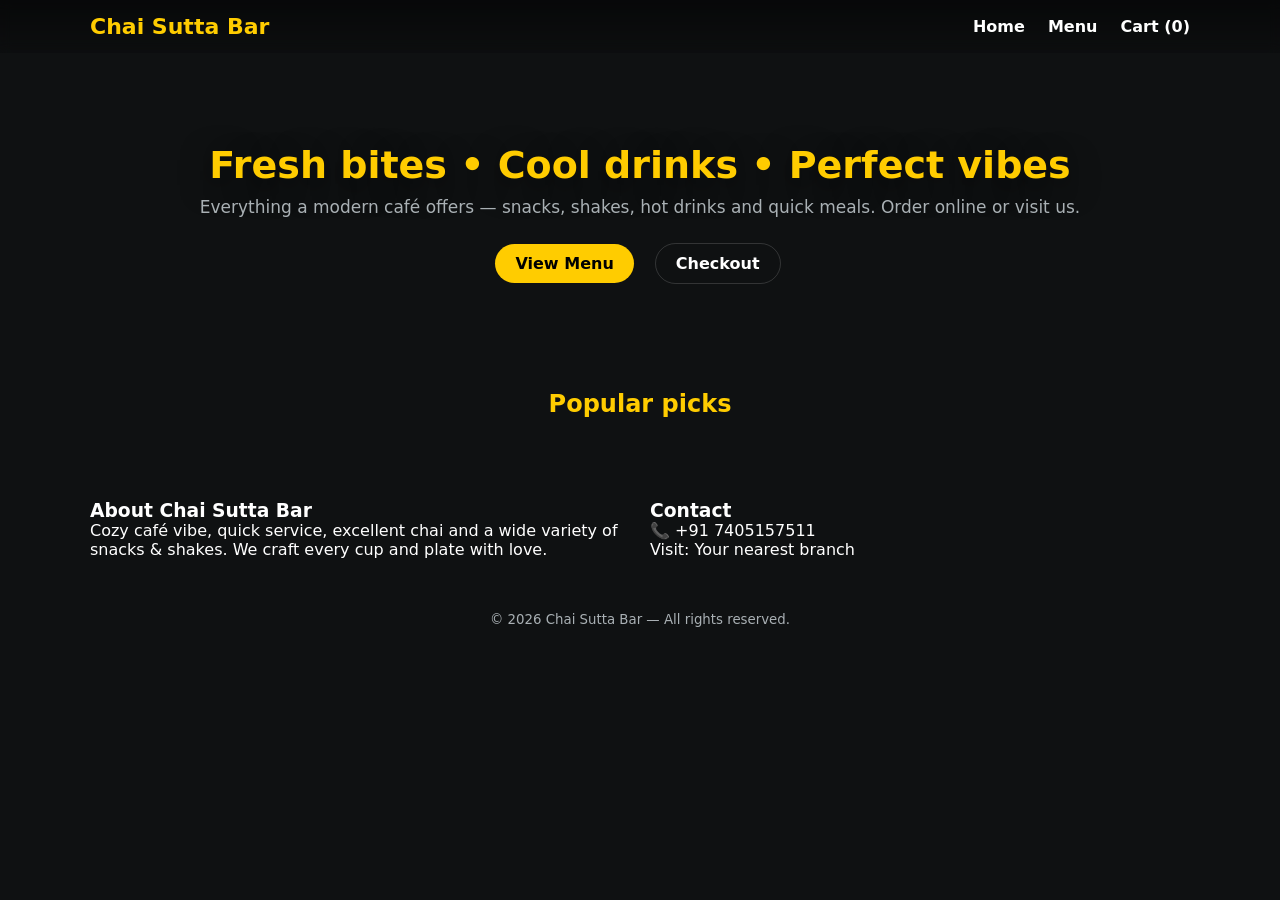
<file: index.html>
<!DOCTYPE html>
<html lang="en">
<head>
  <meta charset="utf-8" />
  <meta name="viewport" content="width=device-width,initial-scale=1" />
  <title>Chai Sutta Bar — Home</title>
  <link rel="stylesheet" href="./style.css" />
  <script src="script.js"></script>

</head>
<body>
  <header class="site-header">
    <div class="container header-row">
      <a class="brand" href="./index.html">Chai Sutta Bar</a>
      <nav class="nav">
        <a href="./index.html">Home</a>
        <a href="./menu.html">Menu</a>
        <a href="./checkout.html" class="cart-link">Cart (<span id="cart-count">0</span>)</a>
      </nav>
      <button class="mobile-toggle" aria-label="toggle menu">☰</button>
      <!-- <button onclick="addToCart(`${item.id}`)" class="add-btn">Add to Cart</button> -->

    </div>
  </header>

  <main>
    <section class="hero">
      <div class="container hero-inner">
        <h1>Fresh bites • Cool drinks • Perfect vibes</h1>
        <p class="lead">Everything a modern café offers — snacks, shakes, hot drinks and quick meals. Order online or visit us.</p>
        <div class="hero-ctas">
          <a class="btn" href="./menu.html">View Menu</a>
          <a class="btn btn-ghost" href="./checkout.html">Checkout</a>
        </div>
      </div>
    </section>

    <section class="container section">
      <h2 class="section-title">Popular picks</h2>
      <div id="featured-grid" class="card-grid"></div>
    </section>

    <section class="container section small">
      <div class="two-col">
        <div>
          <h3>About Chai Sutta Bar</h3>
          <p>Cozy café vibe, quick service, excellent chai and a wide variety of snacks & shakes. We craft every cup and plate with love.</p>
        </div>
        <div>
          <h3>Contact</h3>
          <p>📞 +91 7405157511</p>
          <p>Visit: Your nearest branch</p>
        </div>
      </div>
    </section>
  </main>

  <footer class="site-footer">
    <div class="container">
      <small>© <span id="year"></span> Chai Sutta Bar — All rights reserved.</small>
    </div>
  </footer>

  <script src="script.js"></script>
  <script>
    // small init for index page
    document.getElementById('year').textContent = new Date().getFullYear();
  </script>
</body>
</html>
</file>
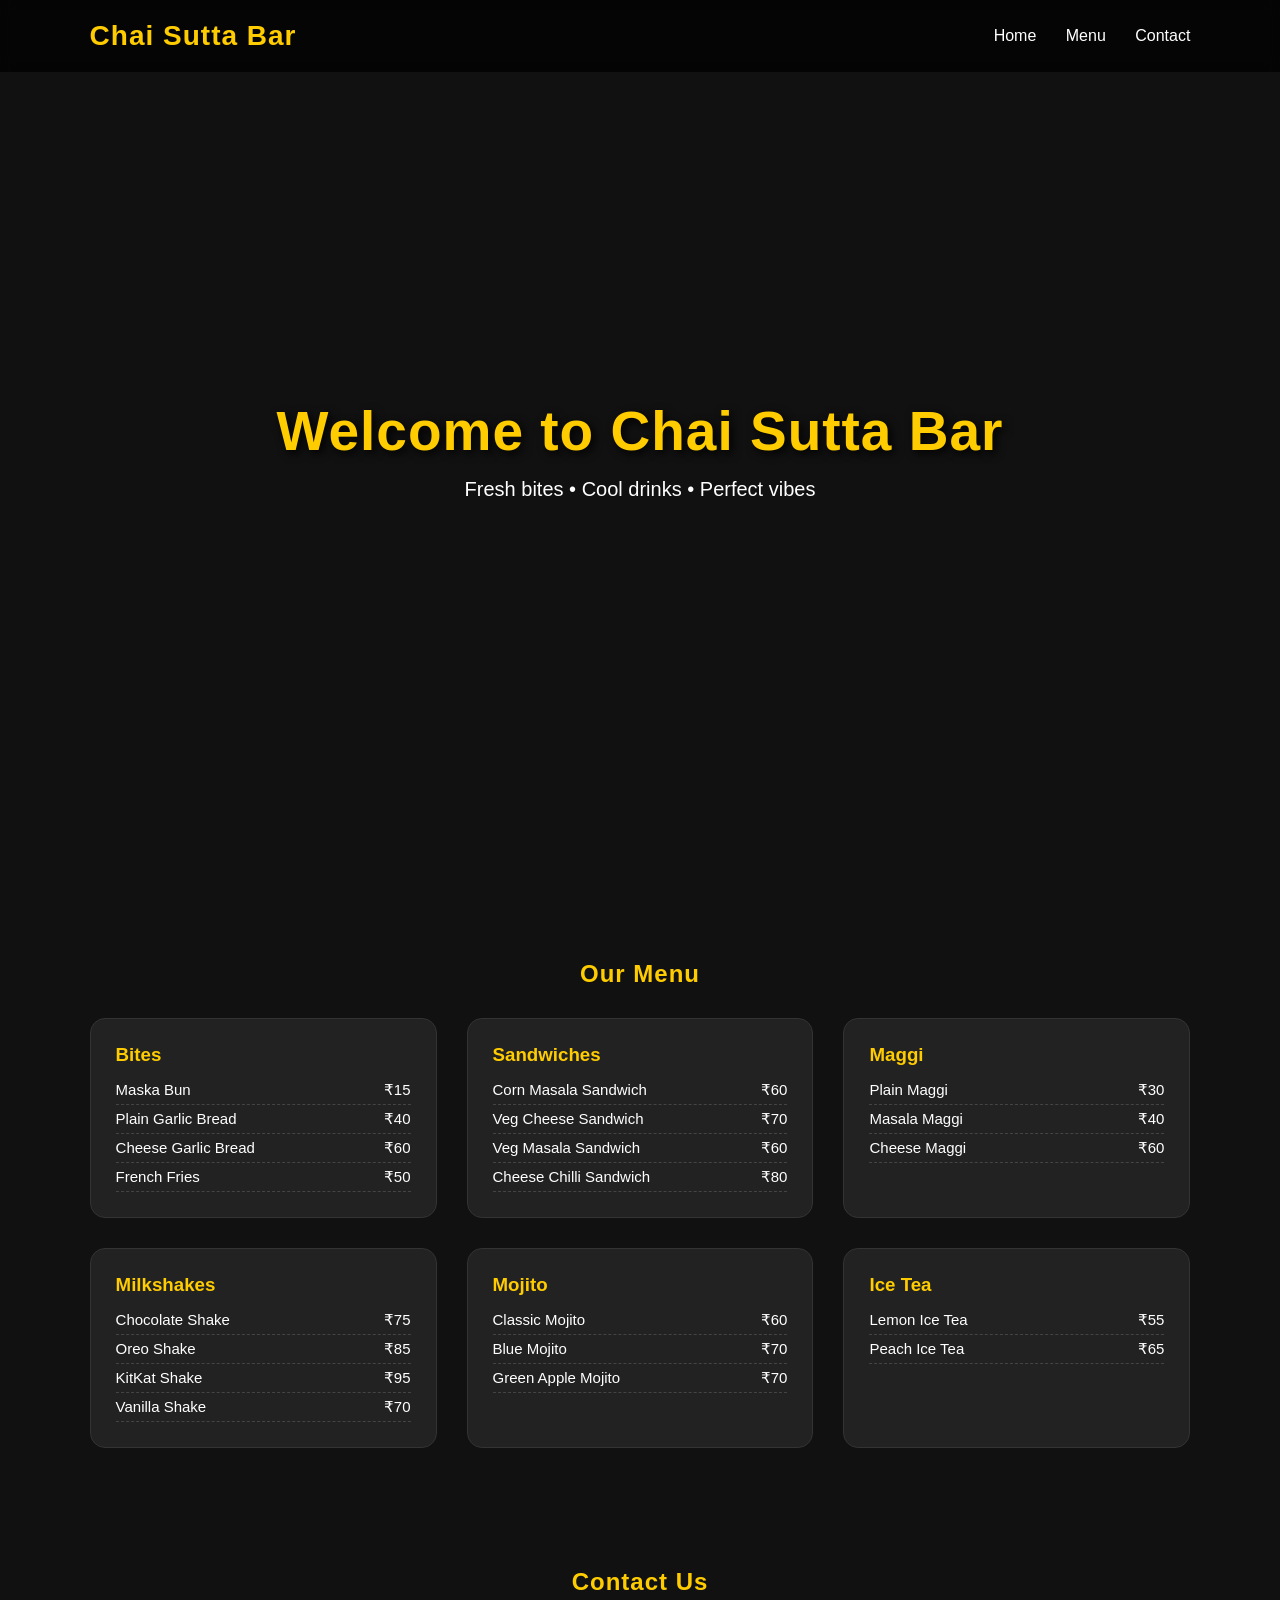
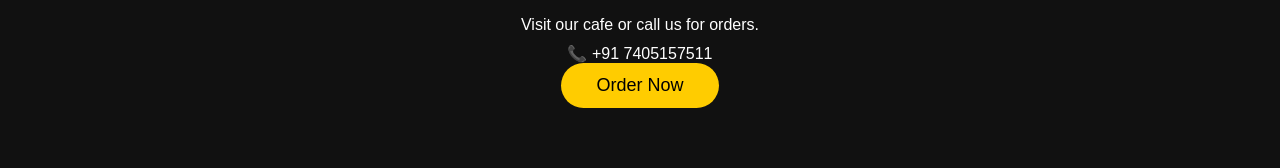
<file: cafee.html>
<!DOCTYPE html>
<html lang="en">
<head>
<meta charset="UTF-8" />
<meta name="viewport" content="width=device-width, initial-scale=1.0" />
<title>Chai Sutta Bar</title>
<style>
/* ===== GLOBAL ===== */
* { margin: 0; padding: 0; box-sizing: border-box; }
body { font-family: Poppins, sans-serif; background: #111; color: #fff; }
section { padding: 60px 7%; }
h1, h2 { letter-spacing: 1px; }

/* HEADER */
header { position: fixed; top: 0; left: 0; width: 100%; padding: 20px 7%; background: rgba(0,0,0,0.7); display: flex; justify-content: space-between; align-items: center; z-index: 1000; backdrop-filter: blur(6px); }
header h1 { color: #ffcc00; font-size: 28px; font-weight: 700; }
header nav a { margin-left: 25px; color: #fff; text-decoration: none; font-size: 16px; transition: .3s; }
header nav a:hover { color: #ffcc00; }

/* HERO */
.hero { height: 100vh; background: url('https://t3.ftcdn.net/jpg/02/23/21/88/360_F_223218801_ubyiD0QDsLtZha42O6hl62BdtsTS1LGl.jpg') center/cover no-repeat; display: flex; justify-content: center; align-items: center; text-align: center; animation: fadeIn 1.2s ease; }
.hero h2 { font-size: 55px; color: #ffcc00; text-shadow: 3px 3px 10px #000; }
.hero p { font-size: 20px; margin-top: 15px; }

/* MENU */
.menu-container { display: grid; grid-template-columns: repeat(auto-fit, minmax(280px, 1fr)); gap: 30px; }
.menu-box { background: #222; padding: 25px; border-radius: 15px; border: 1px solid #333; transition: .3s; }
.menu-box:hover { transform: translateY(-7px); border-color: #ffcc00; }
.menu-box h3 { color: #ffcc00; margin-bottom: 10px; }
.menu-item { display: flex; justify-content: space-between; padding: 5px 0; font-size: 15px; border-bottom: 1px dashed #444; }

/* CONTACT */
.contact { text-align: center; }
.contact button { padding: 12px 35px; background: #ffcc00; border: none; border-radius: 30px; font-size: 18px; cursor: pointer; transition: .3s; }
.contact button:hover { background: #ffdd33; }

/* ANIMATION */
@keyframes fadeIn { from { opacity: 0; } to { opacity: 1; } }

/* RESPONSIVE */
@media(max-width: 768px){ .hero h2 { font-size: 40px; } }
</style>
</head>
<body>

<header>
  <h1>Chai Sutta Bar</h1>
  <nav>
    <a href="#home">Home</a>
    <a href="#menu">Menu</a>
    <a href="#contact">Contact</a>
  </nav>
</header>

<section class="hero" id="home">
  <div>
    <h2>Welcome to Chai Sutta Bar</h2>
    <p>Fresh bites • Cool drinks • Perfect vibes</p>
  </div>
</section>

<section id="menu">
  <h2 style="text-align:center; color:#ffcc00; margin-bottom: 30px;">Our Menu</h2>

  <div class="menu-container">

    <div class="menu-box">
      <h3>Bites</h3>
      <div class="menu-item"><span>Maska Bun</span><span>₹15</span></div>
      <div class="menu-item"><span>Plain Garlic Bread</span><span>₹40</span></div>
      <div class="menu-item"><span>Cheese Garlic Bread</span><span>₹60</span></div>
      <div class="menu-item"><span>French Fries</span><span>₹50</span></div>
    </div>

    <div class="menu-box">
      <h3>Sandwiches</h3>
      <div class="menu-item"><span>Corn Masala Sandwich</span><span>₹60</span></div>
      <div class="menu-item"><span>Veg Cheese Sandwich</span><span>₹70</span></div>
      <div class="menu-item"><span>Veg Masala Sandwich</span><span>₹60</span></div>
      <div class="menu-item"><span>Cheese Chilli Sandwich</span><span>₹80</span></div>
    </div>

    <div class="menu-box">
      <h3>Maggi</h3>
      <div class="menu-item"><span>Plain Maggi</span><span>₹30</span></div>
      <div class="menu-item"><span>Masala Maggi</span><span>₹40</span></div>
      <div class="menu-item"><span>Cheese Maggi</span><span>₹60</span></div>
    </div>

    <div class="menu-box">
      <h3>Milkshakes</h3>
      <div class="menu-item"><span>Chocolate Shake</span><span>₹75</span></div>
      <div class="menu-item"><span>Oreo Shake</span><span>₹85</span></div>
      <div class="menu-item"><span>KitKat Shake</span><span>₹95</span></div>
      <div class="menu-item"><span>Vanilla Shake</span><span>₹70</span></div>
    </div>

    <div class="menu-box">
      <h3>Mojito</h3>
      <div class="menu-item"><span>Classic Mojito</span><span>₹60</span></div>
      <div class="menu-item"><span>Blue Mojito</span><span>₹70</span></div>
      <div class="menu-item"><span>Green Apple Mojito</span><span>₹70</span></div>
    </div>

    <div class="menu-box">
      <h3>Ice Tea</h3>
      <div class="menu-item"><span>Lemon Ice Tea</span><span>₹55</span></div>
      <div class="menu-item"><span>Peach Ice Tea</span><span>₹65</span></div>
    </div>

  </div>
</section>

<section class="contact" id="contact">
  <h2 style="color:#ffcc00; margin-bottom:20px;">Contact Us</h2>
  <p>Visit our cafe or call us for orders.</p>
  <p style="margin-top:10px;">📞 +91 7405157511</p>
  <button>Order Now</button>
</section>

<script>
window.addEventListener('scroll', () => {
  document.querySelectorAll('.menu-box').forEach(box => {
    const rect = box.getBoundingClientRect();
    if(rect.top < window.innerHeight - 50){ box.style.opacity = 1; box.style.transform = 'translateY(0)'; }
  });
});
</script>

</body>
</html>
</file>
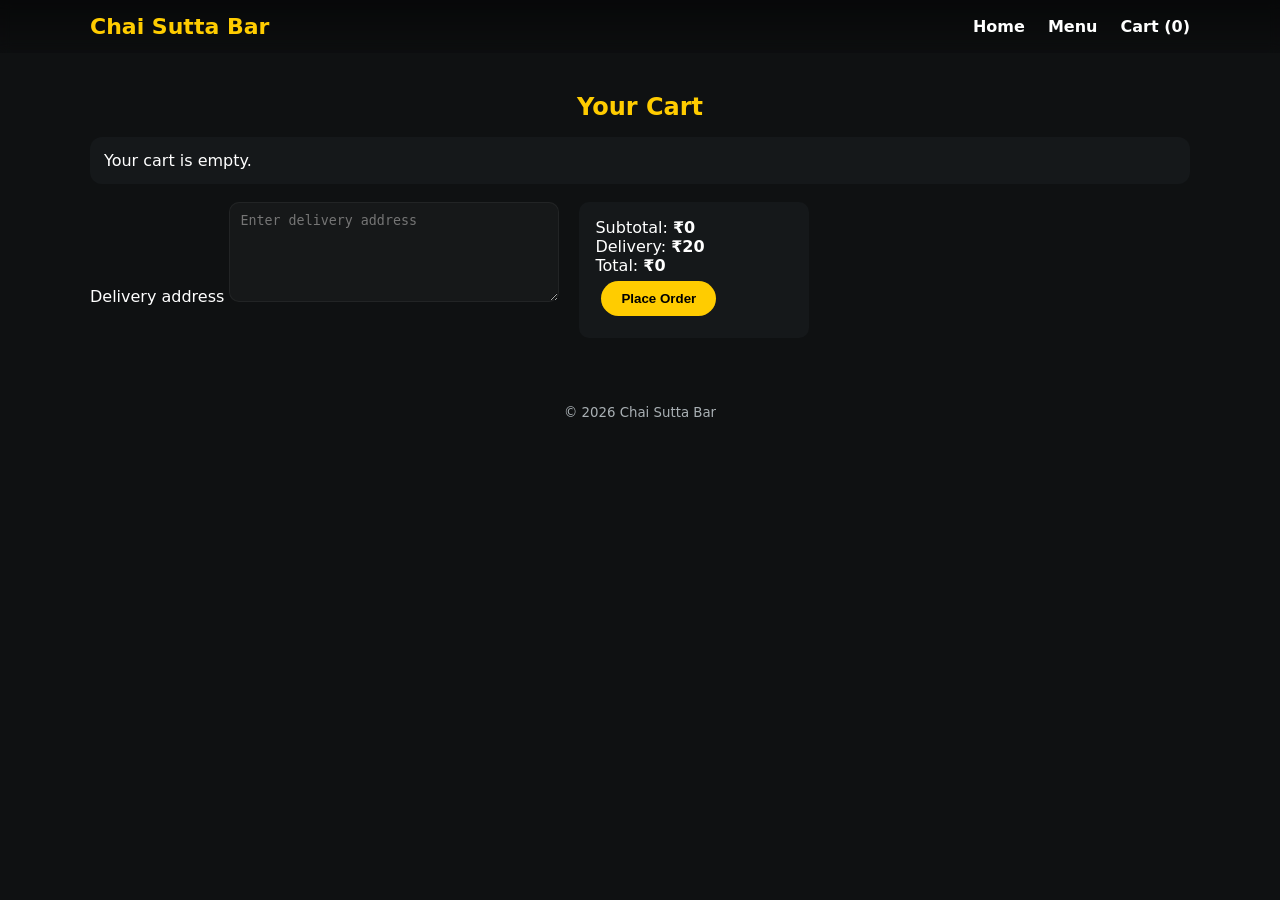
<file: checkout.html>
<!DOCTYPE html>
<html lang="en">
<head>
  <meta charset="utf-8" />
  <meta name="viewport" content="width=device-width,initial-scale=1" />
  <title>Chai Sutta Bar — Checkout</title>
  <link rel="stylesheet" href="./style.css" />
</head>
<body>
  <header class="site-header">
    <div class="container header-row">
      <a class="brand" href="index.html">Chai Sutta Bar</a>
      <nav class="nav">
        <a href="index.html">Home</a>
        <a href="menu.html">Menu</a>
        <a href="checkout.html" class="cart-link">Cart (<span id="cart-count">0</span>)</a>
      </nav>
      <button class="mobile-toggle" aria-label="toggle menu">☰</button>
    </div>
  </header>

  <main>
    <section class="container section checkout-section">
      <h2 class="section-title">Your Cart</h2>
      <div id="cart-container" class="cart-container">
        <!-- cart items will be rendered here -->
      </div>

      <div class="checkout-summary">
        <div class="address-block">
          <label for="address">Delivery address</label>
          <textarea id="address" placeholder="Enter delivery address"></textarea>
        </div>
        <div class="summary-block">
          <p>Subtotal: <strong id="subtotal">₹0</strong></p>
          <p>Delivery: <strong id="delivery">₹20</strong></p>
          <p>Total: <strong id="total">₹0</strong></p>
          <button id="place-order" class="btn">Place Order</button>
        </div>
      </div>
    </section>
  </main>

  <footer class="site-footer">
    <div class="container">
      <small>© <span id="year3"></span> Chai Sutta Bar</small>
    </div>
  </footer>

  <script src="./script.js"></script>
  <script>
    document.getElementById('year3').textContent = new Date().getFullYear();
  </script>
</body>
</html>
</file>
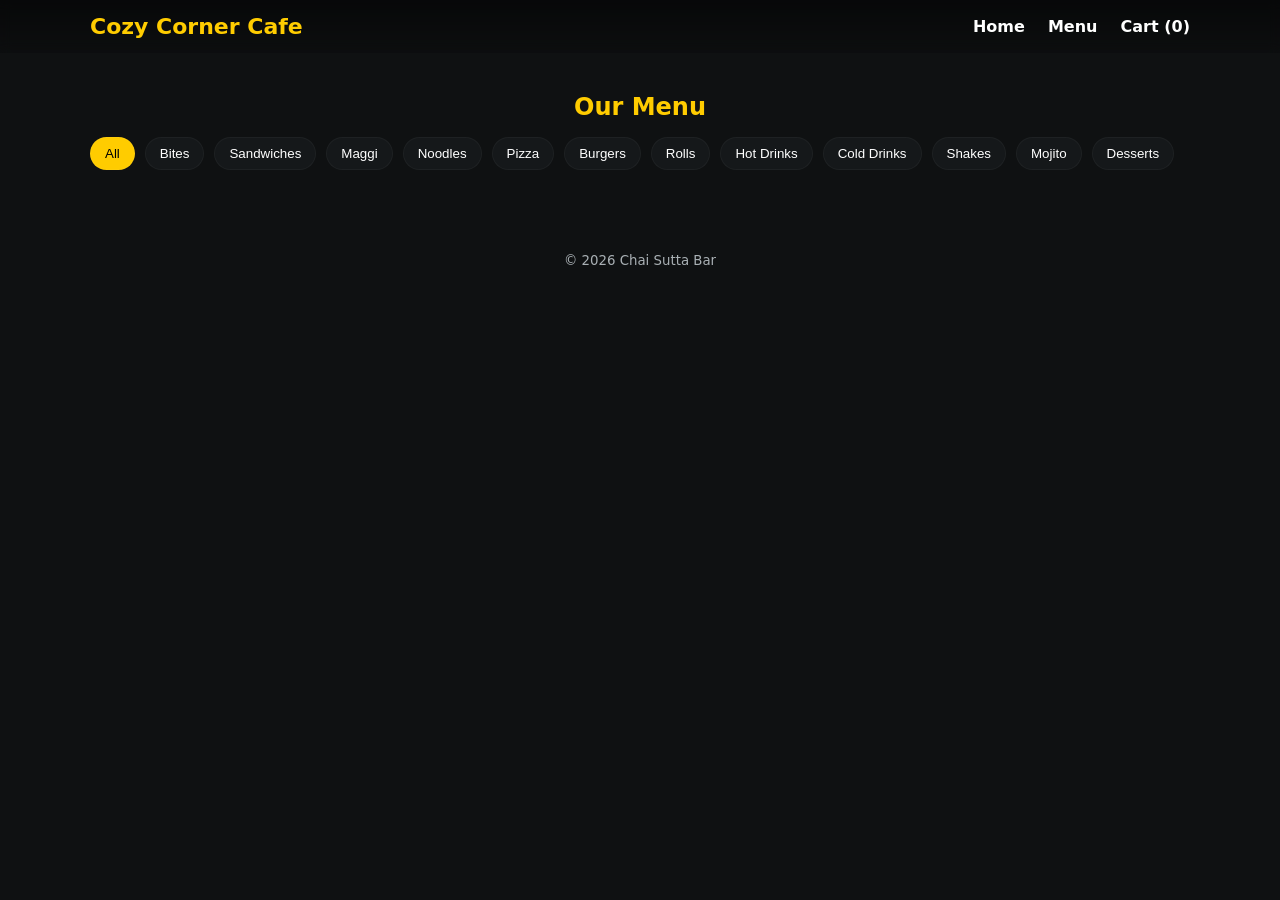
<file: menu.html>
<!DOCTYPE html>
<html lang="en">
<head>
  <meta charset="utf-8" />
  <meta name="viewport" content="width=device-width,initial-scale=1" />
  <title>Chai Sutta Bar — Menu</title>
  <link rel="stylesheet" href="./style.css" />
</head>
<body>
  <header class="site-header">
    <div class="container header-row">
      <a class="brand" href="index.html">Cozy Corner Cafe</a>
      <nav class="nav">
        <a href="index.html">Home</a>
        <a href="menu.html">Menu</a>
        <a href="checkout.html" class="cart-link">Cart (<span id="cart-count">0</span>)</a>
      </nav>
      <button class="mobile-toggle" aria-label="toggle menu">☰</button>
    </div>
  </header>

  <main>
    <section class="container section">
      <h2 class="section-title">Our Menu</h2>

      <div class="filters" id="filters">
        <button data-filter="all" class="filter active">All</button>
        <button data-filter="bites" class="filter">Bites</button>
        <button data-filter="sandwich" class="filter">Sandwiches</button>
        <button data-filter="maggi" class="filter">Maggi</button>
        <button data-filter="Noodles" class="filter">Noodles</button>
        <button data-filter="pizza" class="filter">Pizza</button>
        <button data-filter="burger" class="filter">Burgers</button>
        <button data-filter="roll" class="filter">Rolls</button>
        <button data-filter="hot" class="filter">Hot Drinks</button>
        <button data-filter="cold" class="filter">Cold Drinks</button>
        <button data-filter="shake" class="filter">Shakes</button>
        <button data-filter="mojito" class="filter">Mojito</button>
        <button data-filter="dessert" class="filter">Desserts</button>
      </div>

      <div id="product-grid" class="card-grid"></div>
    </section>
  </main>

  <footer class="site-footer">
    <div class="container">
      <small>© <span id="year2"></span> Chai Sutta Bar</small>
    </div>
  </footer>

  <script src="./script.js"></script>
  <script>document.getElementById('year2').textContent = new Date().getFullYear();</script>
</body>
</html>
</file>
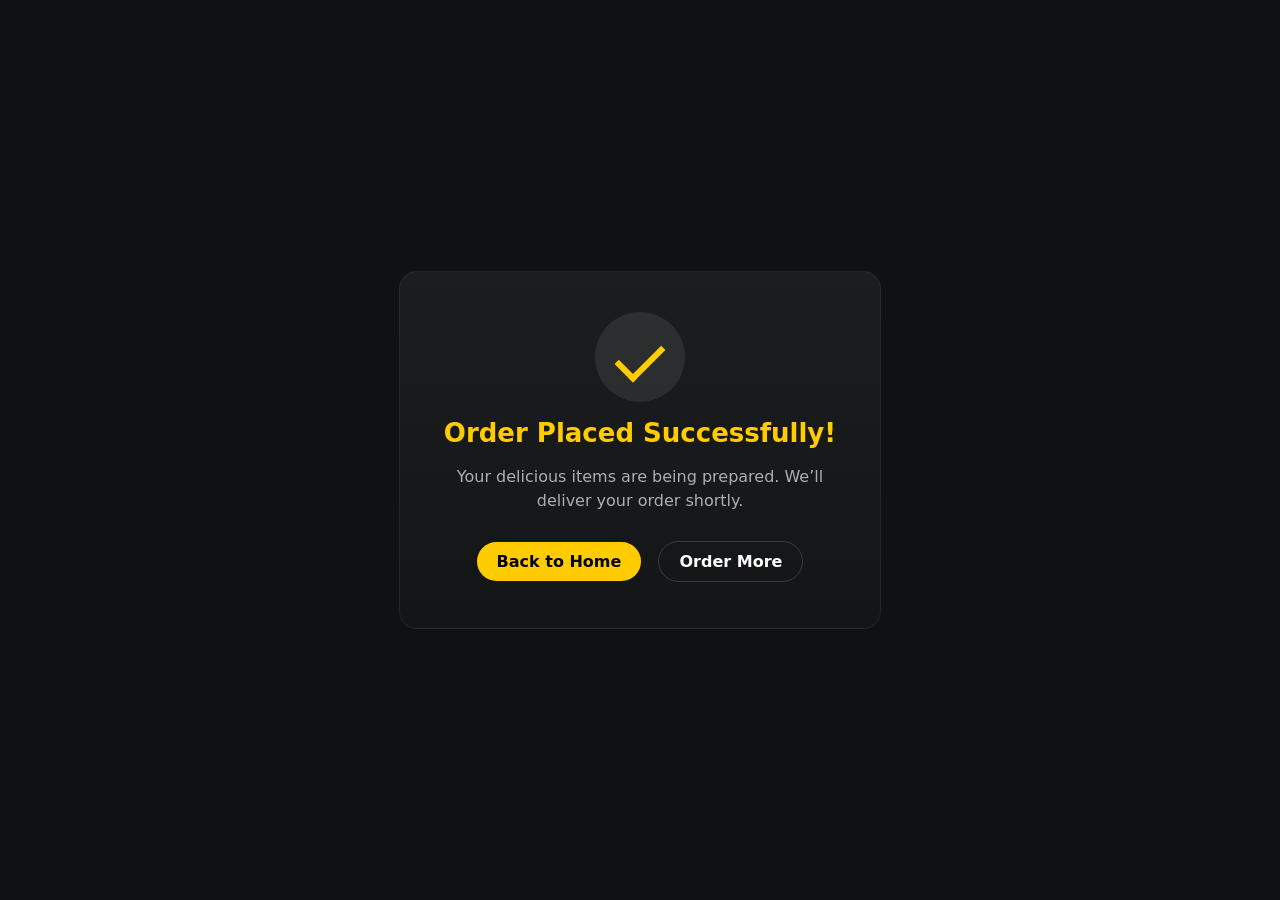
<file: success.html>
<!DOCTYPE html>
<html lang="en">
<head>
  <meta charset="utf-8" />
  <meta name="viewport" content="width=device-width,initial-scale=1" />
  <title>Order Successful — Chai Sutta Bar</title>
  <link rel="stylesheet" href="success.css" />
</head>
<body>

  <div class="success-wrapper">
    <div class="success-card">
      <div class="icon-container">
        <div class="checkmark"></div>
      </div>

      <h1>Order Placed Successfully!</h1>
      <p>Your delicious items are being prepared.  
         We’ll deliver your order shortly.</p>

      <a href="index.html" class="btn">Back to Home</a>
      <a href="menu.html" class="btn btn-ghost">Order More</a>
    </div>
  </div>

</body>
</html>
</file>
<file: style.css>
/* =========================================================
   BASIC VARIABLES & RESET
   ========================================================= */
:root{
  --bg:#0f1112;
  --card:#15181a;
  --muted:#a9b0b4;
  --accent:#ffcc00;
  --glass: rgba(255,255,255,0.03);
  --gap:18px;

  /* new smooth color palette */
  --accent-dark:#e5b700;
  --text-light:#e6e6e6;
  --shadow:0 8px 30px rgba(0,0,0,0.5);
}

*{ box-sizing:border-box; margin:0; padding:0 }
html,body{
  height:100%;
  font-family:Inter, Poppins, system-ui;
  background:var(--bg);
  color:#fff;
  -webkit-font-smoothing:antialiased;
}

.container{
  max-width:1100px;
  margin:0 auto;
  padding:0 18px;
}

/* =========================================================
   HEADER
   ========================================================= */
.site-header{
  position:sticky;
  top:0; z-index:1000;
  backdrop-filter: blur(6px);
  background:linear-gradient(180deg, rgba(0,0,0,0.5), rgba(0,0,0,0.15));
  transition:0.4s ease;
}

.header-row{
  display:flex;
  align-items:center;
  justify-content:space-between;
  gap:12px;
  padding:14px 0;
}

.brand{
  font-size:22px;
  font-weight:700;
  text-decoration:none;
  color:var(--accent);
}

.nav a{
  color:#fff;
  margin-left:18px;
  text-decoration:none;
  font-weight:600;
  transition:0.25s;
}

.nav a:hover{ color:var(--accent) }

.mobile-toggle{
  display:none;
  font-size:20px;
  background:none;
  border:0;
  color:#fff;
}

/* =========================================================
   HERO SECTION
   ========================================================= */
.hero{
  padding:90px 0 60px;
  text-align:center;
  background-image:url('https://images.unsplash.com/photo-1541167760496-1628856ab772');
  background-size:cover;
  background-position:center;
  animation:fadein 1.2s ease;
}

@keyframes fadein{
  from{opacity:0; transform:translateY(20px)}
  to{opacity:1; transform:translateY(0)}
}

.hero-inner h1{
  font-size:38px;
  margin-bottom:10px;
  color:var(--accent);
  text-shadow:var(--shadow);
}

.lead{
  color:var(--muted);
  font-size:17px;
  margin-bottom:20px;
}

.hero-ctas .btn{ margin-right:10px }

/* =========================================================
   SECTIONS & GRIDS
   ========================================================= */
.section{
  padding:40px 0;
}

.section.small{
  padding:26px 0;
}

.section-title{
  font-size:24px;
  color:var(--accent);
  margin-bottom:16px;
  text-align:center;
}

.card-grid{
  display:grid;
  grid-template-columns: repeat(auto-fit, minmax(230px,1fr));
  gap:20px;
}

/* =========================================================
   PRODUCT CARD
   ========================================================= */
.card{
  background:linear-gradient(180deg, rgba(255,255,255,0.02), rgba(255,255,255,0));
  border:1px solid rgba(255,255,255,0.05);
  border-radius:14px;
  padding:14px;
  transition:transform .22s ease, box-shadow .22s ease;
}

.card:hover{
  transform:translateY(-8px);
  box-shadow:0 15px 35px rgba(0,0,0,0.6);
}

.card img{
  width:100%;
  height:160px;
  object-fit:cover;
  border-radius:10px;
}

.card h3{
  font-size:18px;
  margin:10px 0 6px;
}

.card p{
  color:var(--muted);
  font-size:15px;
}

.card-row{
  margin-top:10px;
  display:flex;
  justify-content:space-between;
  align-items:center;
}

/* =========================================================
   BUTTONS
   ========================================================= */
.btn{
  padding:9px 16px;
  border-radius:999px;
  background:var(--accent);
  color:#000;
  text-decoration:none;
  font-weight:700;
  cursor:pointer;
  border:0;
  transition:0.25s ease;
}

.btn:hover{ background:var(--accent-dark) }

.btn-ghost{
  background:transparent;
  border:1px solid rgba(255,255,255,0.1);
  color:#fff;
}

/* =========================================================
   FILTERS
   ========================================================= */
.filters{
  display:flex;
  flex-wrap:wrap;
  gap:10px;
  margin-bottom:16px;  
}

.filter{
  padding:8px 14px;
  background:var(--card);
  border-radius:999px;
  border:1px solid rgba(255,255,255,0.04);
  cursor:pointer;
  color: white;
}

.filter.active{
  background:var(--accent);
  color:#000000;

}

.add-btn {
  padding:8px 14px;
  background:var(--card);
  border-radius:999px;
  border:1px solid rgba(255,255,255,0.04);
  cursor:pointer;
  color: white;
}

.add-btn:hover{
   background:var(--accent);
  color:#000000;

}

.add-btn.active {
  background:var(--accent);
  color:#000000;
}

/* =========================================================
   CART + CHECKOUT
   ========================================================= */
.cart-container{
  background:var(--card);
  border-radius:12px;
  padding:14px;
}

.cart-item{
  display:flex;
  align-items:center;
  gap:12px;
  padding:12px 0;
  border-bottom:1px dashed rgba(255,255,255,0.05);
}

.cart-item img{
  width:80px;
  height:80px;
  border-radius:10px;
  object-fit:cover;
}

.qty-control{
  display:flex;
  align-items:center;
  gap:6px;
}

.qty-control button{
  padding:6px 10px;
  border-radius:7px;
  background:rgba(255,255,255,0.07);
  border:0;
  color:#fff;
  cursor:pointer;
}

/* checkout layout */
.checkout-summary{
  display:flex;
  gap:20px;
  margin-top:18px;
}

.address-block textarea{
  width:330px;
  min-height:100px;
  background:var(--glass);
  border:1px solid rgba(255,255,255,0.05);
  color:#fff;
  border-radius:10px;
  padding:10px;
}

.summary-block{
  background:var(--card);
  padding:16px;
  border-radius:10px;
  min-width:230px;
}

/* =========================================================
   TWO-COL & FOOTER
   ========================================================= */
.two-col{
  display:grid;
  grid-template-columns:1fr 1fr;
  gap:20px;
}

.site-footer{
  padding:24px 0;
  text-align:center;
  color:var(--muted);
}

/* =========================================================
   RESPONSIVE
   ========================================================= */
@media (max-width:900px){
  .nav{ display:none }
  .mobile-toggle{ display:block }
  
  .hero-inner h1{ font-size:30px }

  .checkout-summary{
    flex-direction:column;
  }

  .two-col{ grid-template-columns:1fr }
}

@media (max-width:500px){
  .hero-inner h1{ font-size:24px }
  .card img{ height:130px }
}

/* ========== SUCCESS PAGE THEME ========== */


/* wrapper */
.success-wrapper{
  padding:20px;
  text-align:center;
}

/* card */
.success-card{
  background:linear-gradient(180deg, rgba(255,255,255,0.05), rgba(255,255,255,0.02));
  padding:40px 30px;
  border-radius:18px;
  border:1px solid rgba(255,255,255,0.06);
  max-width:420px;
  margin:auto;
  animation:fadeUp 0.9s ease;
}

@keyframes fadeUp{
  from {opacity:0; transform:translateY(20px);}
  to {opacity:1; transform:translateY(0);}
}

/* checkmark icon */
.icon-container{
  width:90px;
  height:90px;
  margin:0 auto 16px;
  border-radius:50%;
  background:rgba(255,255,255,0.08);
  display:flex;
  justify-content:center;
  align-items:center;
  animation:popIn 0.7s ease;
}

@keyframes popIn{
  0% {transform:scale(0); opacity:0;}
  100% {transform:scale(1); opacity:1;}
}

.checkmark{
  width:40px;
  height:20px;
  border-left:6px solid var(--accent);
  border-bottom:6px solid var(--accent);
  transform:rotate(-45deg);
}

/* text */
.success-card h1{
  margin-top:10px;
  font-size:26px;
  color:var(--accent);
}

.success-card p{
  color:var(--muted);
  margin-bottom:22px;
  line-height:1.5;
}

/* buttons */
.btn{
  display:inline-block;
  margin:6px;
  background:var(--accent);
  color:#000;
  padding:10px 20px;
  border-radius:999px;
  text-decoration:none;
  font-weight:700;
  transition:0.25s;
}

.btn:hover{ background:var(--accent-dark) }

.btn-ghost{
  background:transparent;
  border:1px solid rgba(255,255,255,0.15);
  color:#fff;
}
</file>
<file: success.css>
/* ========== SUCCESS PAGE THEME ========== */
:root{
  --bg:#0f1112;
  --card:#15181a;
  --muted:#a9b0b4;
  --accent:#ffcc00;
  --accent-dark:#e5b700;
}

/* page layout */
body{
  margin:0;
  font-family:Inter, Poppins, system-ui;
  background:var(--bg);
  color:#fff;
  display:flex;
  justify-content:center;
  align-items:center;
  min-height:100vh;
}

/* wrapper */
.success-wrapper{
  padding:20px;
  text-align:center;
}

/* card */
.success-card{
  background:linear-gradient(180deg, rgba(255,255,255,0.05), rgba(255,255,255,0.02));
  padding:40px 30px;
  border-radius:18px;
  border:1px solid rgba(255,255,255,0.06);
  max-width:420px;
  margin:auto;
  animation:fadeUp 0.9s ease;
}

@keyframes fadeUp{
  from {opacity:0; transform:translateY(20px);}
  to {opacity:1; transform:translateY(0);}
}

/* checkmark icon */
.icon-container{
  width:90px;
  height:90px;
  margin:0 auto 16px;
  border-radius:50%;
  background:rgba(255,255,255,0.08);
  display:flex;
  justify-content:center;
  align-items:center;
  animation:popIn 0.7s ease;
}

@keyframes popIn{
  0% {transform:scale(0); opacity:0;}
  100% {transform:scale(1); opacity:1;}
}

.checkmark{
  width:40px;
  height:20px;
  border-left:6px solid var(--accent);
  border-bottom:6px solid var(--accent);
  transform:rotate(-45deg);
}

/* text */
.success-card h1{
  margin-top:10px;
  font-size:26px;
  color:var(--accent);
}

.success-card p{
  color:var(--muted);
  margin-bottom:22px;
  line-height:1.5;
}

/* buttons */
.btn{
  display:inline-block;
  margin:6px;
  background:var(--accent);
  color:#000;
  padding:10px 20px;
  border-radius:999px;
  text-decoration:none;
  font-weight:700;
  transition:0.25s;
}

.btn:hover{ background:var(--accent-dark) }

.btn-ghost{
  background:transparent;
  border:1px solid rgba(255,255,255,0.15);
  color:#fff;
}
</file>
